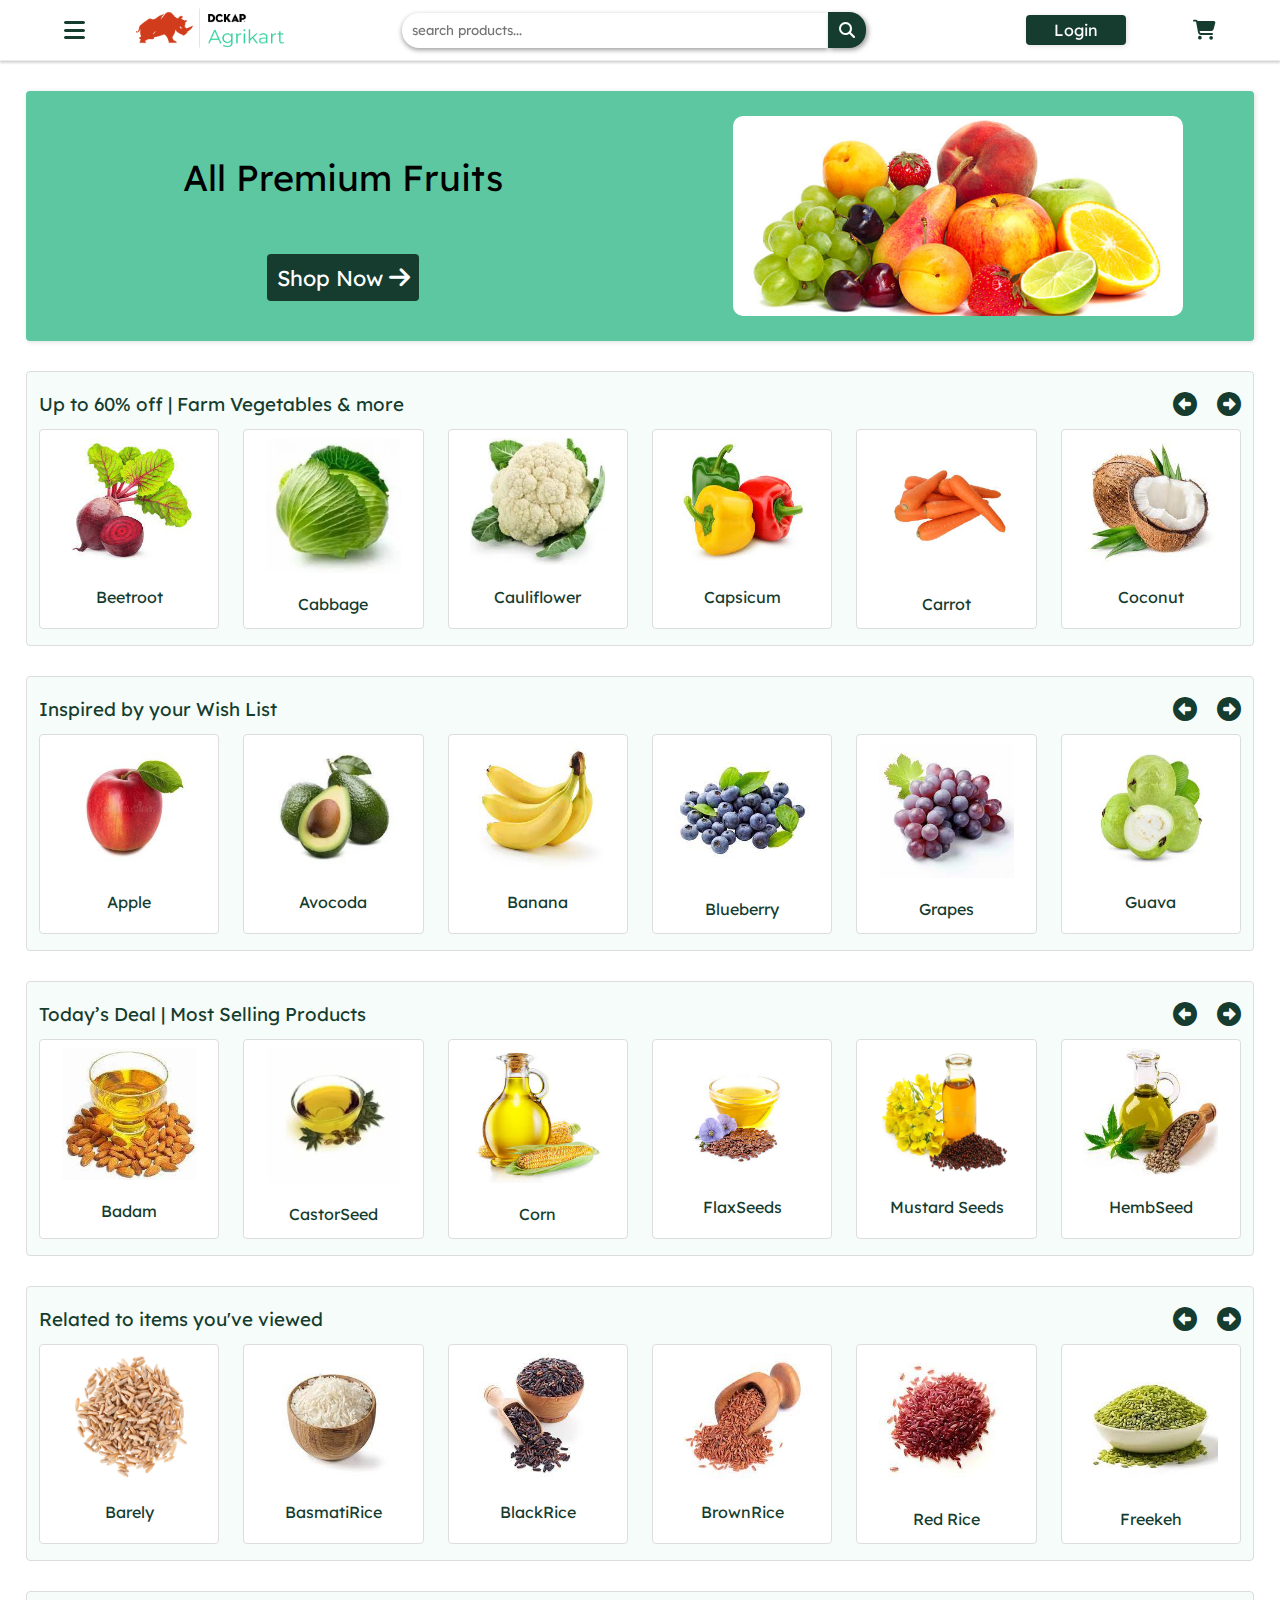
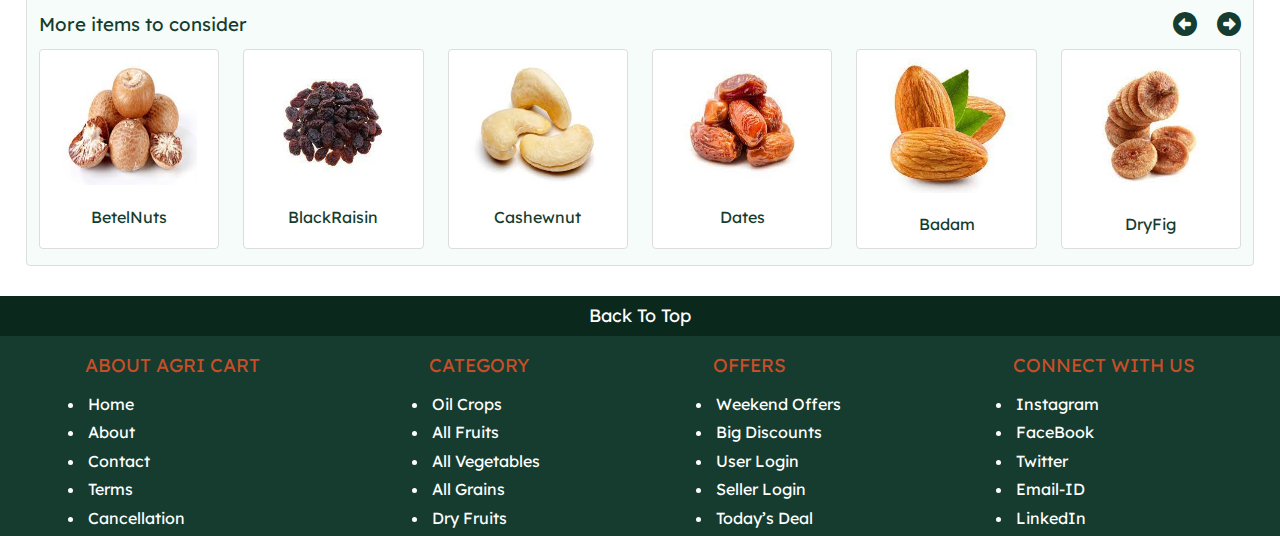
<file: index.html>
<!DOCTYPE html>
<html lang="en">
<head>
    <meta charset="UTF-8">
    <meta name="viewport" content="width=device-width, initial-scale=1.0">
    <title>PLA - AgriKart</title>
    <link rel="stylesheet" href="https://cdnjs.cloudflare.com/ajax/libs/font-awesome/6.4.2/css/all.min.css"> 
    <link rel="stylesheet" href="./CSS/style.css">
    <style>

     
    </style>
</head>
<body>

    <div class="navBarCheckout">
      <div class="navCheckoutInner" style="width: 90%; justify-content: space-between; gap: 100px; ">
            <div class="navCheckoutLeft"  style="width: 25%; gap: 40px;">
              <i id="navMenuIcon" class="fa-solid fa-bars" style="font-size: 24px;"></i>
              <a href="index.html"><img id="mainLogo" src="./Assets/PlaAssets/agrikart.png" alt="" style="width: 170px; height: 60px" /></a> 
            </div>
            <div class="navCheckoutRight" style="width: 70%;  ">
              <div class="navSearch" style="width: 90%;justify-content: center; ">
                <input id="navSearchBox" type="text" placeholder="search products..." style="box-shadow: 0px 2px 5px rgb(156, 156, 156); border: none; outline: none; height: 35px; width: 85%; padding: 0px 10px; border-radius: 17px 0px 0px 17px;" />
                <div id="navSearchIcon" style="width: 8%; justify-content: center; height: 36px; text-align: center; background-color: #153c2e; border-radius: 0px 17px 17px 0px; box-shadow: 2px 2px 5px rgb(156, 156, 156);">
                  <i class="fa-solid fa-magnifying-glass" style="color: white; font-size: 16px;"></i>
                </div>
              </div>
              
            </div>

            <div class="cartProfileIcon" style="width: 25%;justify-content: space-between; gap: 10px;">
              
              <button id="plaSideBtn" class="plaSideBtn"><a href="Login.html">Login</a></button>    
             
            
            <i id="navProfileIcon" class="fa-solid fa-user" style="font-size: 20px;" > </i>
            <a href="./wishlist.html" style="color: #153c2e; "><i id="navwishIcon" class="fa-solid fa-heart" style="color: #153c2e; font-size: 20px;"></i></a> 
            <a href="./cart.html" style="color: #153c2e;"><i id="navCrtIcon" class="fa-solid fa-cart-shopping" style="color: #153c2e; font-size: 20px;"> </i></a>
      
      </div>
      </div>
         
    </div>
    
    <div class="plaSidediv" id="plaSidediv">
      <div class="plaSideNavMain" id="plaSideNavMain" style="padding-left: 25px;">
          <div class="plaSideNavigation" id="plaSideNavigation">
              <div id="plaSideClose">
                  <h3 id="plaSideExit"><i class="fa-solid fa-circle-xmark"></i></h3>
              </div>
              <div class="plaSideNav" id="plaSideNav">
                      <div class="plasidenavhead">
                          <h3 id="plaSideStart"> <a href="./plphtml.html">Start Buying!</a> </h3>
                      </div>
                      <h4 id="plaSideNavList"> <a href="./index.html"><i class="fa-solid fa-house"> </i> Home </a></h4>
                      
                        <h4 id="plaSideNavList1" > <i class="fa-solid fa-list"> </i>  Shop By Category </h4>
                      <div class="plaSideNavcategory plaSidenavhide" id="plaNavcatlog" >
                        <h4 id="plaCategoryList" class="oil"><a href="./plphtml.html">Oil Crops</a></h4>
                        <h4 id="plaCategoryList" class="fruit"><a href="./plphtml.html">All Fruits</a></h4>
                        <h4 id="plaCategoryList" class="veg"><a href="./plphtml.html">All vegetables</a></h4>
                        <h4 id="plaCategoryList" class="grain"><a href="./plphtml.html">All Grains</a></h4>
                        <h4 id="plaCategoryList" class="dry"><a href="./plphtml.html">Dry Fruits</a></h4>
                      </div>   
                      <h3 class="plaSideNavAccount"> My Account </h3>    
                      <h4 id="plaSideNavList"><a href=""><i class="fa-solid fa-box-open"></i> My Orders </a></h4>    
                      <h4 id="plaSideNavList"> <a href="./cart.html"><i class="fa-solid fa-bag-shopping"></i> My Cart List </a></h4>    
                      <h4 id="plaSideNavList"> <a href="./wishlist.html"><i class="fa-solid fa-hand-holding-heart"></i> My Wish List </a></h4>    
                      <h4 id="plaSideNavList"> <a href="https://palli.dckap.com/en/#contact-us"><i class="fa-solid fa-square-phone"></i> Customer support </a></h4>    
                      <h4 id="plaSideNavList"> <a href="https://palli.dckap.com/en/blog/"><i class="fa-solid fa-users"></i> About Us </a></h4>
                      <h4 id="plaSideNavList"> <a href="https://www.linkedin.com/company/dckap-palli/mycompany/"><i class="fa-solid fa-address-book"></i> connect with Us </a></h4> 
                      <div class="plaSideSignin">
                      <button id="plaSideBtn"><a href="Login.html">SignIn</a></button>    
                      <button id="plasignout" class="plasignout">SignOut</button>
                     </div>   
              </div>
          </div>  
      </div>
  </div>
  

    <div class="AgriKartPla">
        <div class="plaAgriKart" id="plaAgriKart">
            <div class="plaSlideShowDiv">  
                <div class="plaSlideInner1">
                    <h1 id="plaSlideTxt">Buy Natural Products</h1>
                    <button id="plaSlideShopBtn" class="plaSlideScrollBtn"><a href="./plphtml.html">  Shop Now <i class="fa-solid fa-arrow-right"> </i> </a> </button>
                </div>

                <div class="plaSlideInner2" id="plaSlideImg1"  >
                    <!-- <img id="plaSlideImg1" src="./Assets/PlaAssets/platop.jpg" alt=""/> -->
                </div>
            </div>
        </div>
    </div>

    <div class="plaFooter">
        <div class="plaFooterBackTop"><a id="plafootAtag" href="./index.html">Back To Top</a></div>
        <div class="plaFooterMain">
         <div class="plafooterlist">
             <div class="plafooterheading"> <h3 class="plafooterhead">ABOUT AGRI CART</h3> </div>
             <li class="plafooterListitems"><a href="./index.html">Home</a></li>
             <li class="plafooterListitems"><a href="https://palli.dckap.com/en/blog/">About</a></li>   
             <li class="plafooterListitems"><a href="https://palli.dckap.com/en/#contact-us">Contact</a></li>   
             <li class="plafooterListitems"><a href="https://www.dckap.com/terms-of-service/">Terms</a></li>   
             <li class="plafooterListitems"><a href="https://palli.dckap.com/en/#contact-us">Cancellation</a></li>   
         </div>
         <div class="plafooterlist">
          <div class="plafooterheading"> <h3 class="plafooterhead">CATEGORY</h3> </div>   
       
          <li class="plafooterListitems" id="oil"><a href="./plphtml.html">Oil Crops </a></li>
          <li class="plafooterListitems" id="fruit"><a href="./plphtml.html">All Fruits</a> </li>   
          <li class="plafooterListitems" id="veg"><a href="./plphtml.html">All Vegetables</a> </li>   
          <li class="plafooterListitems" id="grain"><a href="./plphtml.html">All Grains</a></li>   
          <li class="plafooterListitems" id="dry"><a href="./plphtml.html">Dry Fruits</a></li>     </div>
      <div class="plafooterlist">
        <div class="plafooterheading">
          <h3 class="plafooterhead">OFFERS</h3>
         </div>     
        <li class="plafooterListitems"><a href="./index.html">Weekend Offers</a></li>
        <li class="plafooterListitems"><a href="./index.html">Big Discounts</a></li>   
        <li class="plafooterListitems"><a href="./Login.html">User Login</a></li>   
        <li class="plafooterListitems"><a href="https://palli.dckap.com/en/#contact-us">Seller Login</a></li>   
        <li class="plafooterListitems"><a href="./index.html">Today’s Deal</a></li>   
      </div>
      <div class="plafooterlist">
        <div class="plafooterheading">
          <h3 class="plafooterhead">CONNECT WITH US</h3>
         </div>    
        <li class="plafooterListitems"><a href="https://www.instagram.com/dckappalli/">Instagram</a></li>
        <li class="plafooterListitems"><a href="https://www.facebook.com/dckappalli">FaceBook</a></li>   
        <li class="plafooterListitems"><a href="https://twitter.com/dckap_palli">Twitter</a></li>   
        <li class="plafooterListitems"><a href="palli@dckap.com">Email-ID</a></li>   
        <li class="plafooterListitems"><a href="https://www.linkedin.com/company/dckap-palli/mycompany/">LinkedIn</a></li>   
      </div>
        </div>
      </div>

    <script type="module" src="./JS/script.js"></script>
</body>
</html>
</file>
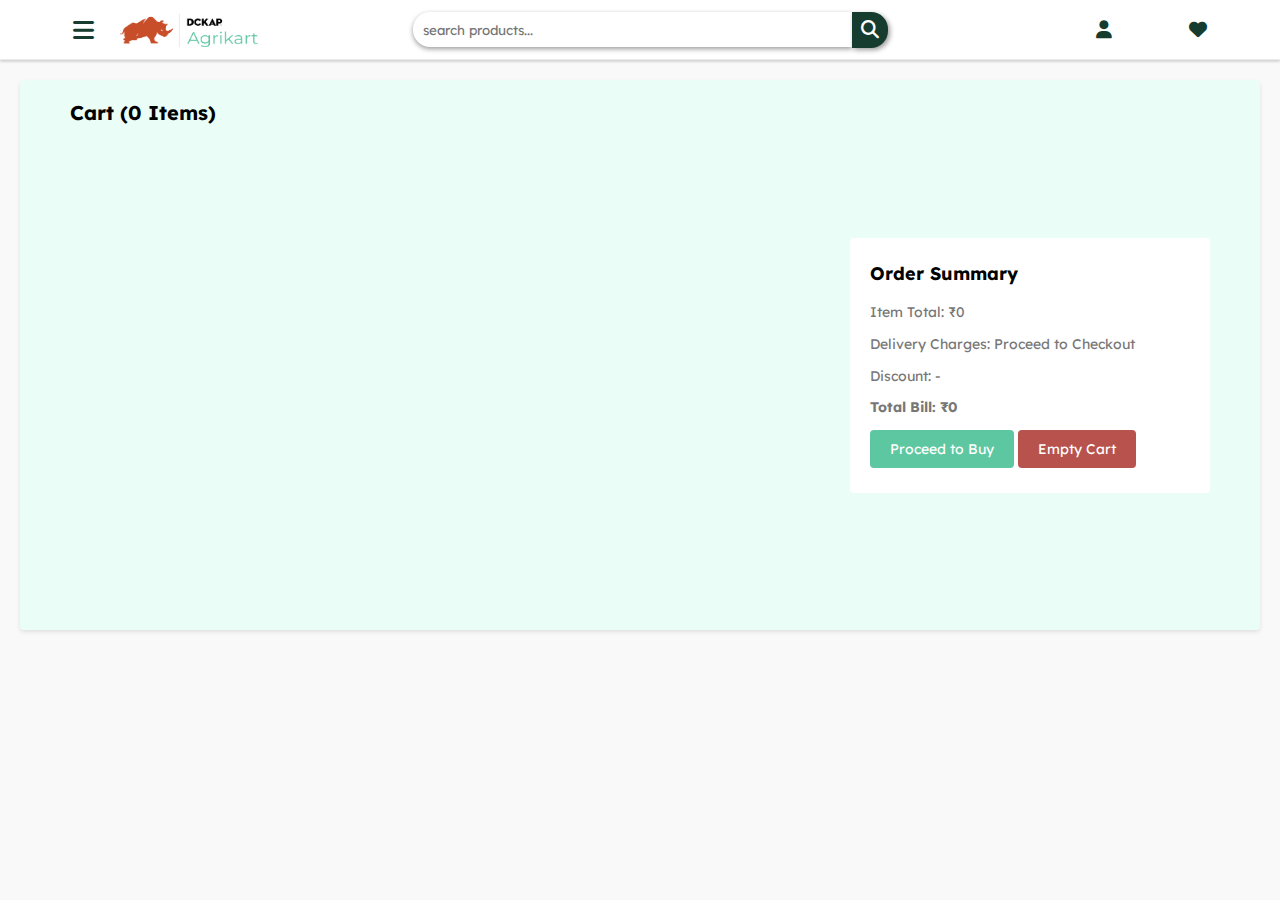
<file: cart.html>
<!DOCTYPE html>
<html lang="en">
<head>
    <meta name="viewport" content="width=device-width, initial-scale=1.0">
    <link rel="stylesheet" href="CSS/cart.css">
    <link rel="stylesheet" href="https://cdnjs.cloudflare.com/ajax/libs/font-awesome/6.5.1/css/all.min.css">
    <title>AgriCart</title>
</head>
<body>
    <header class="pdNav">

    </header>



<main>
   
<div class="cart-things" id="cart-things">
    <h2>Cart (2 Items)</h2>
    <div class="cart-things-2" id="cart-things-2"></div>
    <!-- <div class="item">
        <img src="img_almonds.jpg" alt="Farmley Almonds">
        <div class="item-details">
            <h3>Farmley Popular California Almonds (Badam)</h3>
            <p class="price">₹900</p>
            <p> 500g</p>
         
        </div>
        <input type="number" value="1">
    </div>
    <div class="item">
        <img src="img_almonds.jpg" alt="Farmley Almonds">
        <div class="item-details">
            <h3>Nut Toppers Premium Cashews (W320)</h3>
            <p class="price">₹471</p>
            <p> 500g</p>
            
        </div>
        <input type="number" value="1">
    </div>
    <div class="item">
        <img src="img_almonds.jpg" alt="Farmley Almonds">
        <div class="item-details">
            <h3>Nut Toppers Premium Cashews (W320)</h3>
            <p class="price">₹471</p>
            <p> 500g</p>
            
        </div>
        <input type="number" value="1">
    </div>
    <div class="item">
        <img src="img_almonds.jpg" alt="Farmley Almonds">
        <div class="item-details">
            <h3>Nut Toppers Premium Cashews (W320)</h3>
            <p class="price">₹471</p>
            <p> 500g</p>
            
        </div>
        <input type="number" value="1">
    </div>
    <div class="item">
        <img src="img_almonds.jpg" alt="Farmley Almonds">
        <div class="item-details">
            <h3>Nut Toppers Premium Cashews (W320)</h3>
            <p class="price">₹471</p>
            <p> 500g</p> 
        </div>
        <input type="number" value="1">
    </div> -->
</div>



<div class="summary">
    <h2>Order Summary</h2>
    <p>Item Total: ₹1371</p>
    <p>Delivery Charges: <span class="delivery">Proceed to Checkout</span></p>
    <p>Discount: -</p>
    <h3>Total Bill: ₹0</h3>
    <div class="summary-btn">
        <button id="proceedToBuyBtn">Proceed to Buy</button>
        <button class="empty-cart" onclick="emptyCart()">Empty Cart</button>
    </div>
    
</div>
<!-- <button class="empty-cart">Empty Cart</button> -->
</main>

<footer>

</footer>
<script src="JS/cart.js"></script>

</body>
</html>
</file>
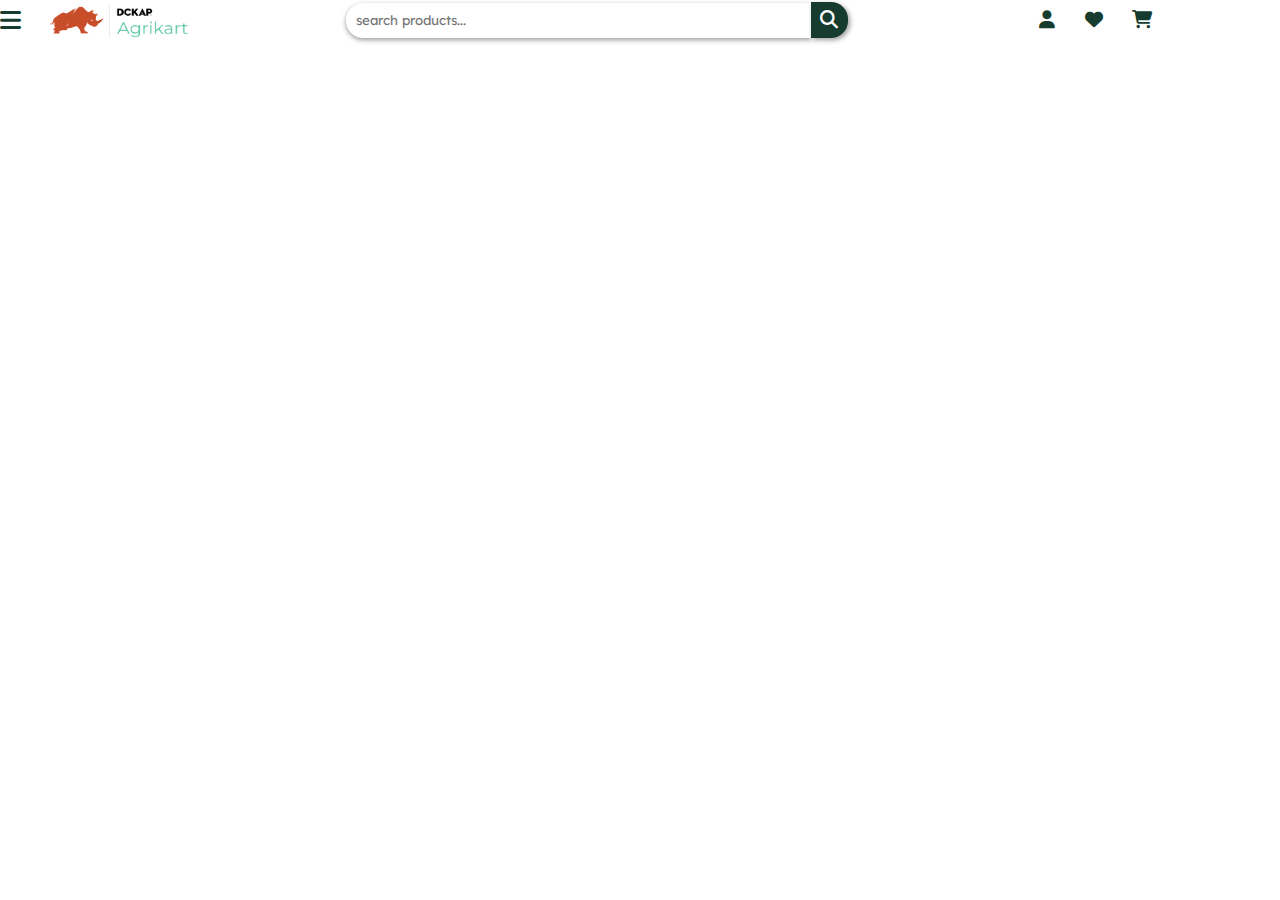
<file: navBar.html>
<!DOCTYPE html>
<html lang="en" style="margin: 0; font-family: 'Roboto', sans-serif">

<head>
  <meta charset="UTF-8" />
  <meta name="viewport" content="width=device-width, initial-scale=1.0" />
  <link rel="stylesheet" href="https://cdnjs.cloudflare.com/ajax/libs/font-awesome/6.5.1/css/all.min.css">
  <link rel="stylesheet" href="/CSS/checkout.css" />
  <title>Navbar</title>

  <style>
    @import url('https://fonts.googleapis.com/css2?family=Lexend:wght@100..900&display=swap');

    * {
      margin: 0;
      font-family: "Lexend", sans-serif;
      font-style: normal;
    }

    .navBarCheckout,
    .navSearch #navSearchIcon {
      display: flex;
      align-items: center;
      justify-content: center;
    }

    .navCheckoutInner,
    .navCheckoutLeft,
    .navCheckoutRight {
      display: flex;
      align-items: center;
      justify-content: space-between;
    }

    .navCheckoutInner i {
      font-size: 18px;
      color: #153c2e;
    }

    .navCheckoutLeft img:hover,
    i:hover,
    #navSearchIcon:hover {
      cursor: pointer;
    }

    #wishlistIcon::before {
      margin: 0;
    }
  </style>
</head>

<body>
  <div class="navCheckoutInner" style="width: 90%">
    <div class="navCheckoutLeft" style="width: 17%">
      <i id="navMenuIcon" class="fa-solid fa-bars" style="font-size: 24px" onclick="plaSidenavBar()"></i>
      <img id="mainLogo" src="./Assets/logo-full-palli-tamil-color.png" alt="" style="width: 150px; height: 40px"
        onclick="navigationMain()" />
    </div>
    <div class="navCheckoutRight" style="width: 70%">
      <div class="navSearch" style="width: 65%; display: flex; justify-content: start; align-items: center;">
        <input id="navSearchBox" type="text" placeholder="search products..." style="box-shadow: 0px 2px 5px rgb(156, 156, 156); border: none; outline: none;
                   height: 35px; width: 85%; padding: 0px 10px; border-radius: 17px 0px 0px 17px;" />
        <div id="navSearchIcon"
          style="width: 7%; height: 36px; background-color: #153c2e; border-radius: 0px 17px 17px 0px; box-shadow: 2px 2px 5px rgb(156, 156, 156);">
          <i class="fa-solid fa-magnifying-glass" style="color: white;"></i>
        </div>
      </div>
      <div class="cartProfileIcon"
        style="width: 14%; display: flex; justify-content: space-between; align-items: center;">
        <i id="navProfileIcon" class="fa-solid fa-user"></i>
        <i id="wishlistIcon" class="fa-solid fa-heart" onclick="wishIconPageNavigate(this)" style="margin: 0;"></i>
        <i id="navCrtIcon" class="fa-solid fa-cart-shopping" onclick="cartIconPageNavigate(this)"></i>
      </div>
    </div>
  </div>

  <!-- <script>
    
function navigateCheckout(btn) {
  window.location.href = "checkout.html";
}

function cartIconPageNavigate(icon) {
  window.location.href = "cart.html";
}

function wishIconPageNavigate(icon) {
    window.location.href = "wishlist.html";
}
function navigationMain() {
  window.location.href = "index.html";
}

  </script> -->

</body>

</html>
</file>
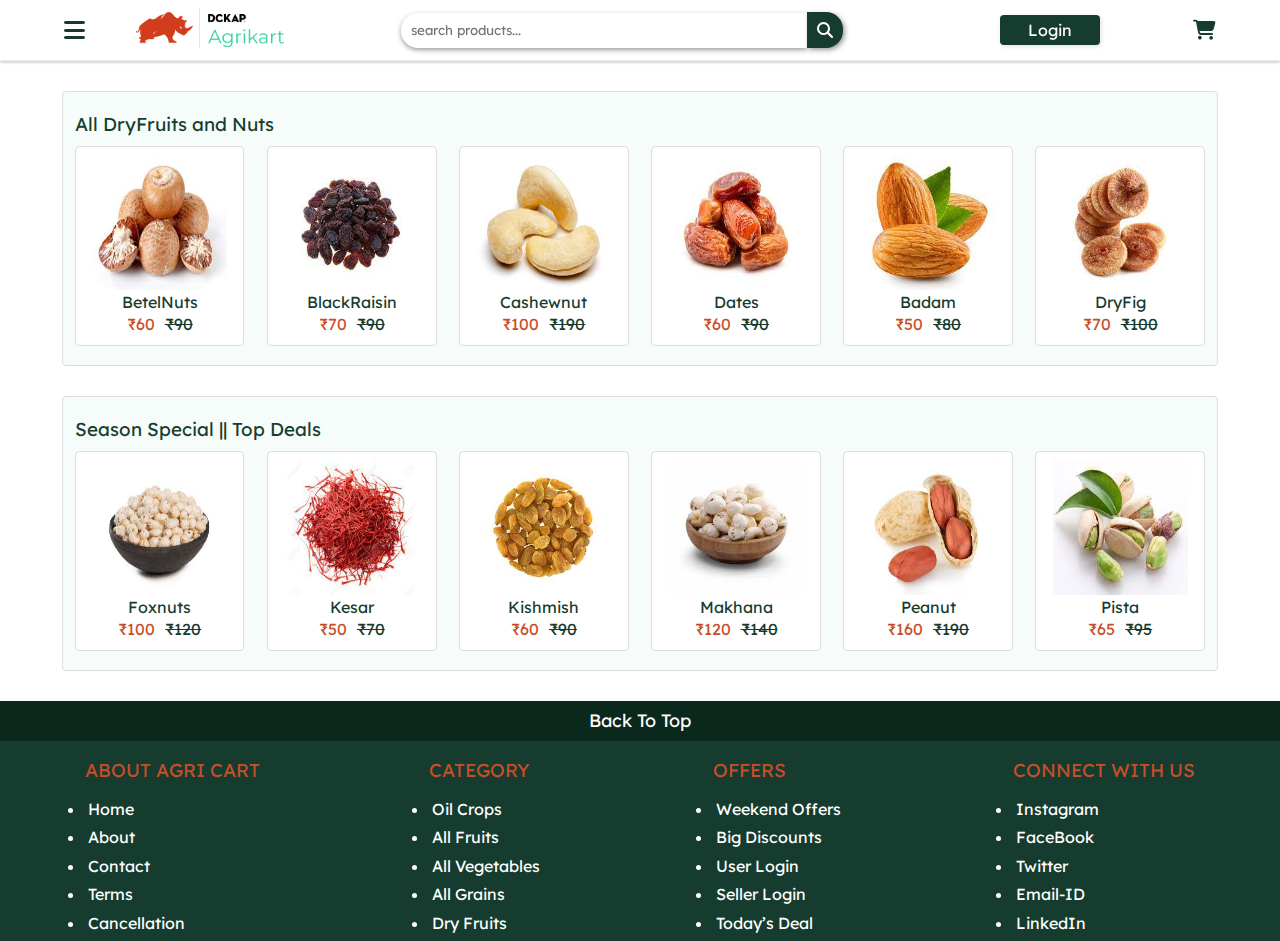
<file: plphtml.html>
<!DOCTYPE html>
<html lang="en">
<head>
    <meta charset="UTF-8">
    <meta name="viewport" content="width=device-width, initial-scale=1.0">
    <title>PLP - AgriKart</title>
    <link rel="stylesheet" href="https://cdnjs.cloudflare.com/ajax/libs/font-awesome/6.4.2/css/all.min.css"> 
    <link rel="stylesheet" href="./CSS/style.css">
</head>
<body>
  <div class="navBarCheckout">
    <div class="navCheckoutInner" style="width: 90%; justify-content: space-between; gap: 100px; ">
          <div class="navCheckoutLeft"  style="width: 25%; gap: 40px;">
            <i id="navMenuIcon" class="fa-solid fa-bars" style="font-size: 24px;"></i>
           <a href="index.html"><img id="mainLogo" src="./Assets/PlaAssets/agrikart.png" alt="" style="width: 170px; height: 60px" /></a> 
          </div>
          <div class="navCheckoutRight" style="width: 70%;  ">
            <div class="navSearch" style="width: 90%;justify-content: center; ">
              <input id="navSearchBox" type="text" placeholder="search products..." style="box-shadow: 0px 2px 5px rgb(156, 156, 156); border: none; outline: none; height: 35px; width: 85%; padding: 0px 10px; border-radius: 17px 0px 0px 17px;" />
              <div id="navSearchIcon" style="width: 8%; justify-content: center; height: 36px; text-align: center; background-color: #153c2e; border-radius: 0px 17px 17px 0px; box-shadow: 2px 2px 5px rgb(156, 156, 156);">
                <i class="fa-solid fa-magnifying-glass" style="color: white; font-size: 16px;"></i>
              </div>
            </div>
            
          </div>
          <div class="cartProfileIcon" style="width: 30%;justify-content: space-between; gap: 20px;">
              
                  <button id="plaSideBtn" class="plaSideBtn"><a href="Login.html">Login</a></button>    
                 
              
            <i id="navProfileIcon" class="fa-solid fa-user" > </i>
            <a href="./wishlist.html" style="color: #153c2e;"><i id="navwishIcon" class="fa-solid fa-heart" style="color: #153c2e; font-size: 20px;"></i></a> 
            <a href="./cart.html" style="color: #153c2e;"><i id="navCrtIcon" class="fa-solid fa-cart-shopping" style="color: #153c2e; font-size: 20px;" > </i></a>
          
          </div>
    </div>
       
  </div>
  

  <div class="plaSidediv" id="plaSidediv">
    <div class="plaSideNavMain" id="plaSideNavMain" style="padding-left: 25px;">
        <div class="plaSideNavigation" id="plaSideNavigation">
            <div id="plaSideClose">
                <h3 id="plaSideExit"><i class="fa-solid fa-circle-xmark"></i></h3>
            </div>
            <div class="plaSideNav" id="plaSideNav">
                    <div class="plasidenavhead">
                        <h3 id="plaSideStart"> <a href="./plphtml.html">Start Buying!</a> </h3>
                    </div>
                    <h4 id="plaSideNavList"> <a href="./index.html"><i class="fa-solid fa-house"> </i> Home </a></h4>
                    
                      <h4 id="plaSideNavList1" > <i class="fa-solid fa-list"> </i>  Shop By Category </h4>
                    <div class="plaSideNavcategory plaSidenavhide" id="plaNavcatlog" >
                      
                      <h4 id="plaCategoryList" class="oil"><a href="./plphtml.html">Oil Crops</a></h4>
                      <h4 id="plaCategoryList" class="fruit"><a href="./plphtml.html">All Fruits</a></h4>
                      <h4 id="plaCategoryList" class="veg"><a href="./plphtml.html">All vegetables</a></h4>
                      <h4 id="plaCategoryList" class="grain"><a href="./plphtml.html">All Grains</a></h4>
                      <h4 id="plaCategoryList" class="dry"><a href="./plphtml.html">Dry Fruits</a></h4>
                     </div>   
                    <h3 class="plaSideNavAccount"> My Account </h3>    
                    <h4 id="plaSideNavList"><a href=""><i class="fa-solid fa-box-open"></i> My Orders </a></h4>    
                    <h4 id="plaSideNavList"> <a href="./cart.html"><i class="fa-solid fa-bag-shopping"></i> My Cart List </a></h4>    
                    <h4 id="plaSideNavList"> <a href="./wishlist.html"><i class="fa-solid fa-hand-holding-heart"></i> My Wish List </a></h4>    
                    <h4 id="plaSideNavList"> <a href="https://palli.dckap.com/en/#contact-us"><i class="fa-solid fa-square-phone"></i> Customer support </a></h4>    
                    <h4 id="plaSideNavList"> <a href="https://palli.dckap.com/en/blog/"><i class="fa-solid fa-users"></i> About Us </a></h4>
                    <h4 id="plaSideNavList"> <a href="https://www.linkedin.com/company/dckap-palli/mycompany/"><i class="fa-solid fa-address-book"></i> connect with Us </a></h4> 
                    <div class="plaSideSignin">
                    <button id="plaSideBtn"><a href="Login.html">SignIn</a></button>    
                    <button  class="plasignout" id="plasignout">SignOut</button>
                   </div>   
            </div>
        </div>  
    </div>
</div>

  
    <div class="AgriKartPlp">
        <div class="plpAgriKart" id="plpAgriKart">
           
        </div>
    </div>

    <div class="plaFooter">
      <div class="plaFooterBackTop"><a id="plafootAtag" href="./index.html">Back To Top</a></div>
      <div class="plaFooterMain">
       <div class="plafooterlist">
           <div class="plafooterheading"> <h3 class="plafooterhead">ABOUT AGRI CART</h3> </div>
           <li class="plafooterListitems"><a href="./index.html">Home</a></li>
           <li class="plafooterListitems"><a href="https://palli.dckap.com/en/blog/">About</a></li>   
           <li class="plafooterListitems"><a href="https://palli.dckap.com/en/#contact-us">Contact</a></li>   
           <li class="plafooterListitems"><a href="https://www.dckap.com/terms-of-service/">Terms</a></li>   
           <li class="plafooterListitems"><a href="https://palli.dckap.com/en/#contact-us">Cancellation</a></li>   
       </div>
       <div class="plafooterlist">
        <div class="plafooterheading"> <h3 class="plafooterhead">CATEGORY</h3> </div>   
        <li class="plafooterListitems" id="oil"><a href="./plphtml.html">Oil Crops </a></li>
        <li class="plafooterListitems" id="fruit"><a href="./plphtml.html">All Fruits</a> </li>   
        <li class="plafooterListitems" id="veg"><a href="./plphtml.html">All Vegetables</a> </li>   
        <li class="plafooterListitems" id="grain"><a href="./plphtml.html">All Grains</a></li>   
        <li class="plafooterListitems" id="dry"><a href="./plphtml.html">Dry Fruits</a></li>   
    </div>
    <div class="plafooterlist">
      <div class="plafooterheading">
        <h3 class="plafooterhead">OFFERS</h3>
       </div>     
      <li class="plafooterListitems"><a href="./index.html">Weekend Offers</a></li>
      <li class="plafooterListitems"><a href="./index.html">Big Discounts</a></li>   
      <li class="plafooterListitems"><a href="./Login.html">User Login</a></li>   
      <li class="plafooterListitems"><a href="https://palli.dckap.com/en/#contact-us">Seller Login</a></li>   
      <li class="plafooterListitems"><a href="./index.html">Today’s Deal</a></li>   
    </div>
    <div class="plafooterlist">
      <div class="plafooterheading">
        <h3 class="plafooterhead">CONNECT WITH US</h3>
       </div>    
      <li class="plafooterListitems"><a href="https://www.instagram.com/dckappalli/">Instagram</a></li>
      <li class="plafooterListitems"><a href="https://www.facebook.com/dckappalli">FaceBook</a></li>   
      <li class="plafooterListitems"><a href="https://twitter.com/dckap_palli">Twitter</a></li>   
      <li class="plafooterListitems"><a href="palli@dckap.com">Email-ID</a></li>   
      <li class="plafooterListitems"><a href="https://www.linkedin.com/company/dckap-palli/mycompany/">LinkedIn</a></li>   
    </div>
      </div>
    </div>

    <script type="module" src="./JS/plpjs.js"></script>

</body>
</html>
</file>
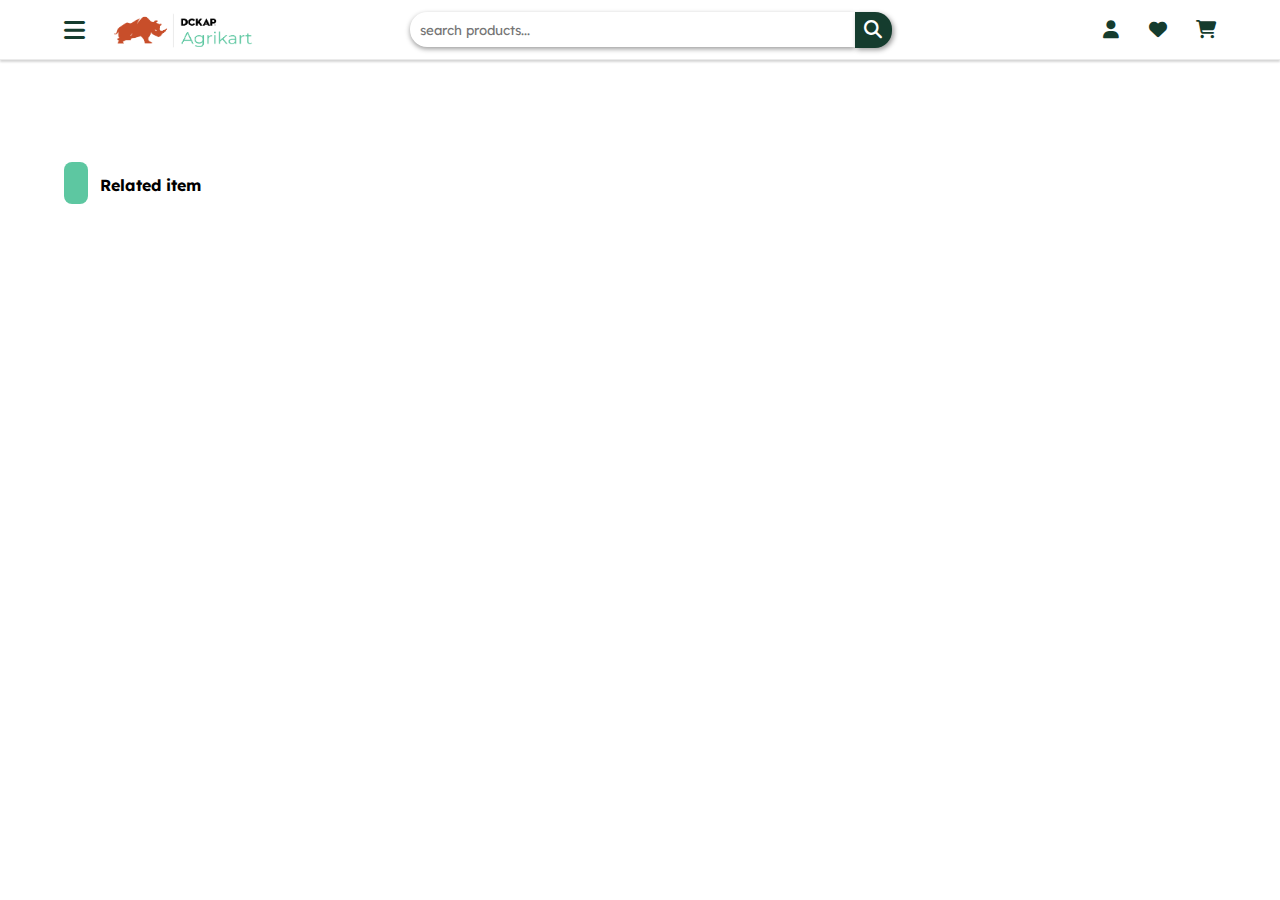
<file: product_detail.html>
<!DOCTYPE html>
<html lang="en">

<head>
    <meta charset="UTF-8">
    <meta name="viewport" content="width=device-width, initial-scale=1.0">
    <title>product detail page</title>
    <link rel="stylesheet" href="https://cdnjs.cloudflare.com/ajax/libs/font-awesome/6.5.1/css/all.min.css">

    <link rel="stylesheet" href="CSS/Product_detail.css">
</head>

<body>
    <div class="product page">
        <header class="pdNav">

        </header>


        <!-- product section -->
        <div class="product-container">

        </div>
    </div>


    <div class="related_items">
        <div class="related_head">
            <div class="related_line"></div>
            <h4>Related item</h4>
        </div>
        <div class="related-items-div">

        </div>
    </div>
    <script src="JS/Product_detail.js"></script>
    <script>
        fetch('navBar.html')
            .then(response => response.text())
            .then(data => {
                document.querySelector('.pdNav').innerHTML += data;
            });
    </script>
</body>

</html>
</file>
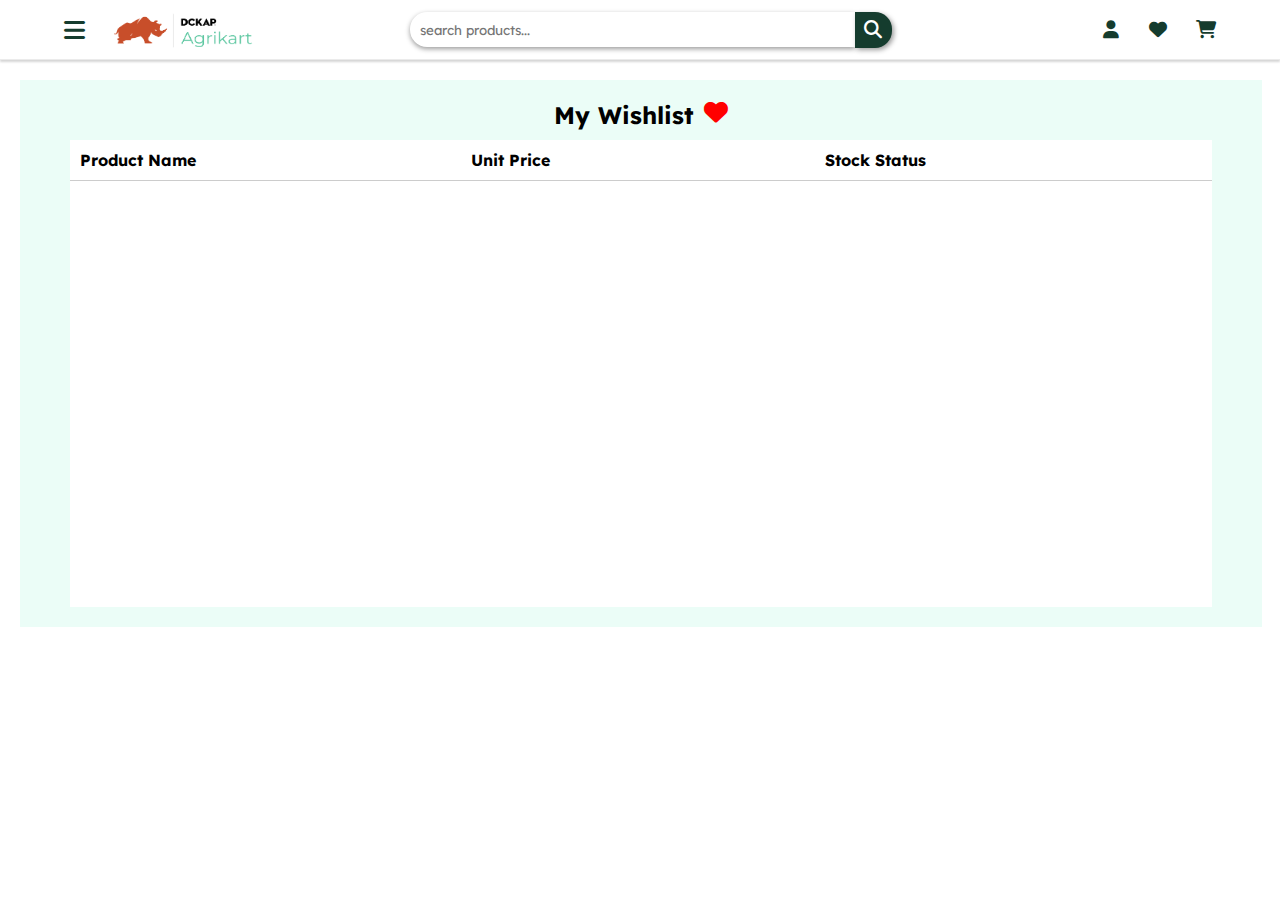
<file: wishlist.html>
<!DOCTYPE html>
<html lang="en">
  <head>
    <meta charset="UTF-8" />
    <meta name="viewport" content="width=device-width, initial-scale=1.0" />
    <title>My Wishlist</title>
    <!-- Bootstrap 5 CDN -->
    <link
      rel="stylesheet"
      href="https://cdnjs.cloudflare.com/ajax/libs/font-awesome/6.5.1/css/all.min.css"
    />
    <link rel="stylesheet" href="CSS/wishlist.css" />
    <!-- <link rel="stylesheet" href="https://cdn.jsdelivr.net/npm/bootstrap@5.0.2/dist/css/bootstrap.min.css"> -->
    <!-- Custom CSS -->
  </head>
  <body>
    <header class="pdNav"></header>
    <div class="wishbox">
      <div class="container">
        <div class="wishlist-title">
          My Wishlist <i class="fas fa-heart"></i>
        </div>
        <!-- Table -->
        <table class="wishlist-table">
          <thead>
            <tr>
              <th>Product Name</th>
              <th>Unit Price</th>
              <th>Stock Status</th>
              <th></th>
            </tr>
          </thead>
          <tbody id="wishlist-table-body" class="wishlist-table-body">
        

          </tbody>
        </table>
      </div>
    </div>

  <script src="JS/wishlist.js"></script>
  </body>
</html>
</file>
<file: CSS/style.css>
@import url('https://fonts.googleapis.com/css2?family=Lexend:wght@100..900&display=swap');
*{
  font-family: "Lexend", sans-serif;
  font-optical-sizing: auto;
  font-weight: 400;
  font-style: normal;
}


:root {
    --primary-color:  #5DC7A1;
    --second-color:#C84E2A;
    --secondary-color:#153c2e;
    --shade4-color:   #0b281c;
    --thirdsade-color:#53b390;
    --rareUse1-color: #000000;
    --rareUse2-color: #ffff;
    --boxshawdow-color:  #ddd;
    --blur-color:rgba(255, 255, 255, 0.419);
    --shade5-color: #f5fcf9;
}

.view{    display: block;}
.block{ display: none;}

body { 
    max-width: 1440px; 
    width: 100%; 
    margin: 0; 
    padding: 0; 
}
 /* top nav bar---------------- */


 .navBarCheckout, .navCheckoutInner, .navCheckoutLeft, .navCheckoutRight ,.navSearch ,#navSearchIcon ,.cartProfileIcon  
 {
   display: flex;
   align-items: center;
   justify-content: space-between;
 }
 .navBarCheckout
 {
   width: 100%;
   height: 60px;
   background-color: var(--white);
   margin-bottom: 20px;
   border-bottom: 1px solid rgb(235, 235, 235);
   box-shadow: 0px 2px 2px rgb(214, 214, 214);
   justify-content: center;
   gap: 10%;
   position: sticky;
   top: 0px;
   background-color: var(--rareUse2-color);
 }

 /* #plaSideBtn{ display: none;} */
 .navProfileIcon{ display: none;}
 .plasignout{ display: none;}


 
/* side nav bar ---------------------------------------- */

.plaSidediv *{ line-height: 0px;}

#plaSideNavList1:hover{
color: var(--second-color);
}


li a{
    color: var(--rareUse2-color);
}
h4 a, h4 a i{
    color: var(--secondary-color);
    font-size: 16px;
}
#plaNavcatlog{
    display: flex;
    flex-direction: column;
    align-items: center;
    justify-content: space-between;
    line-height: 0px;
}
.plaSidediv {
    position: fixed;
    top: 0px;
    background-color: var(--blur-color);
    border-radius: 6px;
    height: 655px;
    width: 100%;
    overflow: hidden;
    cursor: pointer;
}

.plaSideNavMain {
    background-color: var(--rareUse2-color);
    height: 660px;
    width: 300px;
    border-right: 1px solid var(--secondary-color);
    overflow-x: scroll;
}

.plaSideNav{
    
    display: flex;
    align-items: flex-start;
    justify-content: center;
    flex-direction: column;
    gap: 10px;
}

#plaSideNavList1 {
    width: 100%;
    display: flex;
    align-items: center;
    gap: 20px;
}

#plaSideNavList {
    width: 100%;
    display: flex;
    align-items: center;
    gap: 20px;
}
#plaSideNavList a:hover{
    color: var(--second-color);
    text-decoration: underline;
}
#plaSideClose {
    position: sticky;
    top: 30px;
    right: 5px;
    margin-left: 260px;
}

.plasidebdy { display: flex;}

.plasidenavhead {
    display: flex;
    align-items: center;
    justify-content: center;
}
.plaSideSignin {
    display: flex;
    align-items: center;
    justify-content: center;
    width: 100%;
    height: 60px;
}

 #plasignout:hover{
    text-decoration: underline;
 }

 #plasignout, #plaSideBtn {
    padding: 5px 0px;
    width: 100px;
    font-size: 16px;
    background-color:var(--secondary-color);
    border: none;
    border-radius: 4px; 
    color: var(--rareUse2-color);
    box-shadow: 1px 1px 5px var(--boxshawdow-color);   
}

#plaCategoryList{
    padding: 2px;
}

#plaSideBtn a{
    color: var(--rareUse2-color);
    text-decoration: none;
}
#plaSideBtn:hover{ box-shadow: none;  }

#plaSideBtn a:hover{ text-decoration: underline;}
 
#plaCategoryList { width: 100%;}

.plaSideblock { display: block;}

.plaSidenavhide { display: none; }

#plaNavcatlog{
    display: none;
}

 /* pla and plp main------------------- */

  .plaAgriKart,.AgriKartPlp{   
    background-color: var(--rareUse2-color);
    display: flex;
    justify-content: center;
    flex-direction: column;
    align-items: center;
    width: 100%;
    gap: 30px;
    margin-top: 30px;
    flex-wrap: wrap;
}

a i{ color: var(--rareUse2-color); }

a{   text-decoration: none;  color: var(--secondary-color);} 

i{    text-decoration: none;  color: var(--secondary-color); font-size: 24px;}

 /* pla slide show top  -------------------------------*/
 .plaSlideShowDiv{
    display: flex;
    align-items: center;
    justify-content: space-around;
    height: 250px;
    width: 96%;
    background-color:var(--primary-color);
    box-shadow: 1px 1px 5px var(--boxshawdow-color);  
   border-radius: 4px;
}
.plaSlideInner1{
    width: 40%;
    text-align: center;
    font-size: large;
    display: flex;
    align-items: center;
    justify-content: center;
    flex-direction: column;
    gap: 30px;
 }

 .plaSlideInner2{ 
     height: 200px; 
     width: 450px;
     background-position:center;
     background-size: 450px;
     background-repeat: no-repeat;
     object-fit: cover;
     border-radius: 10px;
     background-color: var(--rareUse2-color);
}
 
 #plaSlideShopBtn{
    padding: 2%;
    font-size: larger;
    font-weight: 600;
    background-color:var(--secondary-color);
    border: none;
    border-radius: 4px;    
}

#plaSlideShopBtn a{
    color: var(--rareUse2-color);
    text-decoration: none;
}
#plaSlideShopBtn a:hover{
   text-decoration: underline;
}
 #plaSlideShopBtn:hover{
    box-shadow: 1px 1px 5px var(--boxshawdow-color);
 }

/* ----------------------card main-------- */
.plaProductCardMain,.plpProductCardMain {
    border: 1px solid var(--boxshawdow-color);
    width: 96%;
    height: 275px;
    border-radius: 4px;
    box-sizing: border-box;
    background-color:var(--shade5-color); 
    color: var(--secondary-color);
    display: flex;
    flex-direction: column;
    justify-content: center;
    align-items: center;
    gap: 10px;
}
.plaproductcard-container,.plpcardGroup {
    width: 98%;
    display: flex;
    flex-wrap: wrap;
    justify-content: space-between;

}
.plaproductcard-container>*,
.plpcardGroup>* { 
    width: 15%;
}
.plaproductcardImg,#plaproductcardImg,#plpproductimg{
    height: 135px;
    width: 135px;
    margin-top: 8px;
}
.plaProductHeaing,.plpProductHeaing {
    width: 98%;
    display: flex;
    justify-content: space-between;
    align-items: center;
}

.plaProductHeaing h3, .plpProductHeaing h3 { margin: 0;}

.plaProductHeaing:hover, .plpProductHeaing:hover{
color: var(--second-color);
text-decoration: underline;
}


.placardbtn{
    display: flex;
    align-items: center;
    justify-content: space-between;
    gap: 20px;
}
.placardleftbtn, .placardrightbtn {
    font-size: 25px;
    color: var(--secondary-color);
    cursor: pointer;
}
.plaproductcard, .plpproductcard {
    border: 1px solid var(--boxshawdow-color);
    height: 200px;
    box-sizing: border-box;
    display: flex;
    flex-direction: column;
    align-items: center;
    justify-content: space-around;
    border-radius: 4px;
    background-color: var(--rareUse2-color);
    color: var(--secondary-color);
    animation: fadeIn 0.5s ease-in-out;
}
.plpproductcard  {   padding-bottom: 10px;}

.plpproductcard:hover{
    border: 1px solid var(--secondary-color);    
    animation: fadeIn 0.5s ease-in-out;
    cursor: pointer;
}
.plaProductCardMain:hover{
    border: 1px solid var(--secondary-color);    
    cursor: pointer;
    color: var(--second-color);
}

/*pla footer------------------- */
.plaFooter {
    margin-top: 30px;
    width: 100%;
    background:var(--secondary-color);
    line-height: 2px;
  }
.plaFooterBackTop{
    background:var(--shade4-color);
    height: 40px;
    display: flex;
    justify-content: center;
    align-items: center;
    flex-wrap: wrap;
}  
#plafootAtag{   color: var(--rareUse2-color); font-size: large;}
#plafootAtag:hover{    color: var(--second-color); text-decoration: underline;}
.plaFooterMain{
    display: flex;
    align-items: center;
    justify-content: space-around;
    flex-wrap: wrap;
}
.plafooterhead{
    color: var(--second-color);
}

.plafooterlist{
    height: 200px;
    color: var(--rareUse2-color);
    display: flex;
    /* gap: 15px; */
    align-items:flex-start;
    justify-content:space-around;
    flex-direction: column;
    flex-wrap: wrap;
}
.plafooterListitems{
    padding: 0px 3px 8px 3px;
    text-decoration: underline var(--secondary-color);
}
.plafooterListitems:hover{
    color: var(--second-color);
    text-decoration: underline var(--second-color);
}

li a:hover{
color: var(--second-color);
}

/* plp page--------------- */
.plpAgriKart{
    width: 94%;
    display: flex;
    flex-direction: column;
    align-items: center;
    justify-content: space-between;
    gap: 30px;
  }

#plpCardPrice{
    color: var(--second-color);
    margin-right: 10px;
}

#plpProductName {
    margin: 0;
}

#plpProductName:hover{
color: var(--second-color);
text-decoration: underline;
}
#plpPriceDiv h4{
    margin: 0;
}

.plaSideSignin button {
    width: 100px;
    height: 30px;
    padding: 5px 0px;
}

/*------------------------------------------------ scroll bar code */
::-webkit-scrollbar {
    width: 8px;
    background-color: var(--rareUse2-color);
  }
  ::-webkit-scrollbar-track {
    background-color: var(--rareUse2-color);
  }
  ::-webkit-scrollbar-thumb {
    background-color:var(--secondary-color);
    border-radius: 4px;
  }

@keyframes fadeIn {
    from {
        opacity: 0;
        transform: translateY(-10px);
    }
 
    to {
        opacity: 1;
        transform: translateY(0);
    }
}


.plaproductcard:hover{    
    animation: fadeIn 0.5s ease-in-out;
    cursor:auto;
}
</file>
<file: CSS/cart.css>
* {
    margin: 0;
    padding: 0;
    box-sizing: border-box;
}
/* ----------------nav---- */
:root {
    --primary-color : #5DC7A1;
    --secondary-color : #C84E2A;
    --backround-one : #ebfdf7;
    --box-shadow1 : #abbeb8;
    --box-shadow2 : #a3c0b6;

    --black : #000000;
    --white : #FFFFFF;
}

* {
    margin: 0;
    font-family: 'Roboto', sans-serif;
}



body {
    font-family: Arial, sans-serif;
    background-color: #f9f9f9;
}
::-webkit-scrollbar {
    width: 2px;
  
  }
  
  /* Track */
  ::-webkit-scrollbar-track {
    background: #ff000000;
  }
  
  /* Handle */
  ::-webkit-scrollbar-thumb {
    background: var(--secondary-color);
    border-radius: 2.5px;
  }

header {
    background-color: #f8f8f8da;
    color: white;
    padding: 10px;
    display: flex;
    justify-content: space-between;
    align-items: center;
}
.pdNav {
    width: 100%;
    height: 60px;
    background-color: var(--white);
    margin-bottom: 20px;
    border-bottom: 1px solid rgb(235, 235, 235);
    box-shadow: 0px 2px 2px rgb(214, 214, 214);
    display: flex;
    align-items: center;
    justify-content: center;
    position: sticky;
    top: 0;
    z-index: 10;
  }
  #navCrtIcon{
    display: none;
  }
header h1 {
    font-size: 24px;
}

input[type="text"] {
    padding: 5px;
    border: 1px solid #ccc;
    border-radius: 4px;
    width: 200px;
}


.cart-icon {
    background-color: #f44336;
    color: white;
    border-radius: 50%;
    width: 30px;
    height: 30px;
    text-align: center;
    line-height: 30px;
    font-size: 16px;
}


main {
    background-color: #EBFDF7;
    padding: 20px;
    margin: 20px;
    height: 550px;
    border-radius: 4px;
    display: flex;
    justify-content: space-around;
    box-shadow: 0 2px 4px rgba(0, 0, 0, 0.1);
}
.cart-things{
    width: 60%;
 
   
}
.cart-things-2{
    width: 100%;
    height: 440px;
    overflow-y: auto;
}
h2 {
    font-size: 20px;
    margin-bottom: 10px;
}

.item {
    display: flex;
    align-items: center;
    margin-bottom: 10px;
}

.item img {
    width: 60px;
    height: 60px;
    margin-right: 10px;
}

.item-details {
    flex-grow: 1;
}

.item-details h3 {
    font-size: 18px;
    margin-bottom: 5px;
}

.item-details p {
    font-size: 14px;
    color: #777;
}

input[type="number"] {
    width: 40px;
    padding: 5px;
    border: 1px solid #ccc;
    border-radius: 4px;
}


.summary {
    background-color: #ffffff;
    padding: 20px;
    border-radius: 4px;
    margin-top: 20px;
    width: 30%;
    height: 50%;
    display: flex;
    flex-direction: column;
    align-self: center;
    justify-content: space-around;
}

.summary h2 {
    font-size: 18px;
    margin-bottom: 10px;
}

.summary p, .summary h3 {
    font-size: 14px;
    color: #777;
    margin-bottom: 5px;
}

button {
    background-color: #5DC7A1;;
    color: white;
    border: none;
    padding: 10px 20px;
    border-radius: 4px;
    cursor: pointer;
    font-size: 14px;
}


footer {
    text-align: right;
    margin-top: 20px;
}

.empty-cart {
    background-color: #a4271ecb;
}
/* ------------------- */
/* cart.css */

.item {
    background-color: #ffffff; /* Example background color */
    padding: 10px;
    margin-bottom: 10px;
    border-radius: 5px;
}

.item img {
    max-width: 100px;
    height: auto;
    margin-right: 10px;
    border-radius: 5px;
}

.item-details {
    display: flex;
    flex-direction: column;
}

.price {
    font-weight: bold;
}
</file>
<file: CSS/checkout.css>
:root {
  --primary-color: #5dc7a1;
  --secondary-color: #c84e2a;
  --backround-one: #f6fcfa;
  --button-Backround1: #5dc7a1;
  --button-Backround2: #c84e2a;
  --button-Backround3: #153c2e;
  --button-Backround4: #153c2e;
  --box-shadow1: #abbeb8;
  --box-shadow2: #a3c0b6;

  --black: #000000;
  --white: #ffffff;
}

@import url("https://fonts.googleapis.com/css2?family=Lexend:wght@100..900&display=swap");

* {
  margin: 0;
  font-family: "Lexend", sans-serif;
  font-style: normal;
}

.disNone {
  display: none;
}

.checkout,
.addressDefault,
.checkoutAddress,
.totalCard1,
.totalCard2 {
  display: flex;
  flex-direction: column;
}

.checkout {
  max-width: 1440px;
  width: 100%;
  align-items: center;
  justify-content: center;
}

.navBarCheckout {
  width: 100%;
  height: 60px;
  background-color: var(--white);
  margin-bottom: 20px;
  border-bottom: 1px solid rgb(235, 235, 235);
  box-shadow: 0px 2px 2px rgb(214, 214, 214);
  display: flex;
  align-items: center;
  justify-content: center;
}

.selectAddDiv,
.payment-container,
.cart-review-container {
  display: flex;
  align-items: center;
  justify-content: center;
}

.cartProfileIcon,
.checkout-payment-container,
.confirmationInner {
  display: flex;
  align-items: center;
  justify-content: space-between;
}

.addNoteCreateBtn button,
.useAddressBtn button,
.button-container button,
#netBanking select,
.confirmBtn,
#CreateAddSubBtn {
  border: none;
  outline: none;
}

.checkoutAddress {
  width: 90%;
}

.processNav {
  display: flex;
  align-items: center;
  gap: 10px;
  margin-top: 20px;
}

.processNav hr {
  width: 100px;
  height: 2px;
  background-color: black;
  border: none;
}

.selectAddDiv {
  width: 100%;
  height: 458px;
  margin-top: 20px;
  background-color: var(--backround-one);
}
/* -----newAddress---- */

.newAddressDiv {
  width: 40%;
  height: 90%;
  border: 1px solid rgb(214, 214, 214);
  border-radius: 5px;
  box-shadow: 1px 1px 4px 2px rgb(214, 214, 214);
  background-color: var(--white);
  display: flex;
  align-items: center;
  justify-content: center;
}

#CreateAddSubBtn {
  width: 250px;
  padding: 15px;
  position: relative;
  left: 58em;
  top: -305px;
  background-color: #153c2e00;
}

#newAddress {
  height: 95%;
  width: 92%;
  display: flex;
  flex-direction: column;
  gap: 7px;
}

.selectAddDiv,
.addressDefault,
.totalCard1,
.totalCard2,
.useAddressBtn button,
.payment-container,
.cart-review-container,
.button-container button,
#netBanking select {
  border-radius: 5px;
  box-shadow: 2px 2px 5px var(--box-shadow1);
}
.selectAddress,
.paymentDiv {
  width: 95%;
  height: 90%;
}

.addNoteCreateBtn {
  width: 100%;
  height: 30px;
  display: flex;
  justify-content: space-between;
  margin-bottom: 15px;
}

.addNoteCreateBtn button {
  background-color: var(--button-Backround4);
  color: var(--white);
  padding: 0px 10px;
  border-radius: 5px;
  box-shadow: 2px 2px 5px var(--box-shadow2);
}

.addressListDiv {
  width: 100%;
  height: 90%;
  /* background-color: var(--white); */
  display: flex;
  align-items: center;
  justify-content: space-between;
}

.addressList {
  width: 60%;
  height: 90%;
}

.addressDefault {
  width: 95%;
  height: 15%;
  margin-bottom: 10px;
  padding: 16px;
  background-color: white;
  /* border-radius: 5px; */
}

.addressDefault,
.totalCard1,
.totalCard2,
.payment-container,
.cart-review-container {
  border: 1px solid rgb(226, 226, 226);
}

.addressSelection {
  display: flex;
  gap: 10px;
  margin-bottom: 10px;
}

.actionsAddress {
  display: flex;
  align-items: center;
  gap: 20px;
  padding-left: 22px;
}

.actionsAddress > * {
  color: var(--white);
  font-weight: 500;
}
.useAddressBtn button {
  background-color: var(--button-Backround3);
}
.edit-address {
  color: var(--button-Backround1);
}
.remove-address {
  color: var(--button-Backround2);
}

.totalCard1 {
  background-color: var(--white);
  width: 30%;
  height: 90%;
  align-items: center;
}
.totalCard2 {
  background-color: var(--white);
  width: 30%;
  height: 90%;
  align-items: center;
}

.useAddressBtn {
  width: 90%;
  margin-top: 20px;
  text-align: center;
  border-bottom: 2px solid grey;
}

.useAddressBtn button {
  color: var(--white);
  width: 100%;
  height: 40px;
  font-size: 16px;
  font-weight: 700;
  margin-bottom: 10px;
}

.useAddressBtn p {
  font-size: 12px;
  line-height: 16px;
}

#addPrdPrice span {
  margin-left: 50px;
  color: red;
}

#addPrdPrice span:hover {
  text-decoration: underline;
  cursor: pointer;
}

.totalCalculation {
  border-bottom: 2px solid grey;
}

.totalCalculation span {
  line-height: 40px;
}

.checkout-payment-container {
  width: 100%;
  height: 90%;
}

.payment-container {
  width: 35%;
  height: 100%;
  background-color: var(--white);
}

.payment-container .payment-container-inner,
.payment-container .payment-container-inner > * {
  width: 90%;
}

.payment-method {
  margin-bottom: 15px;
}

#netBanking select {
  width: 60%;
  padding: 5px 10px;
  background-color: var(--white);
}

.payment-method input[type="radio"] {
  margin-right: 5px;
}

#credit-card,
#net-banking,
#cod {
  margin-bottom: 10px;
}

#cardImage,
#netBanking select,
#cod-info {
  margin-left: 20px;
}

.button-container button {
  width: 100%;
  height: 40px;
  margin-top: 20px;
  font-size: 16px;
  font-weight: 700;
  color: white;
  background-color: var(--button-Backround3);
}

.cart-review-container {
  width: 28%;
  height: 80%;
  background-color: var(--white);
}

.cart-container {
  width: 90%;
}

#coupon-code {
  width: 95%;
  padding: 4px 5px;
  margin: 10px 0px;
}

.fontWeight {
  font-weight: 700;
}

/* -----------sidebar------------------ */

.plaSidediv {
  position: absolute;
  top: 5px;
  left: 5px;
  background-color: var(--white);
  height: 650px;
  cursor: pointer;
  border-right: 1px solid grey;
}

.plaSideNavMain {
  margin-top: 30px;
  padding: 0px 15px;
  height: 620px;
}

.plaSideNav {
  display: flex;
  align-items: flex-start;
  justify-content: center;
  flex-direction: column;
}

#plaSideNavList1 {
  padding: 15px;
  width: 100%;
  display: flex;
  align-items: center;
  gap: 20px;
}

#plaSideNavList {
  padding: 15px 0px 15px 15px;
  width: 100%;
  display: flex;
  align-items: center;
  gap: 20px;
}

a {
  text-decoration: none;
}

#plaSideClose {
  position: relative;
  top: -10px;
  right: 5px;
  margin-left: 235px;
}

.plasidebdy {
  display: flex;
}

.plasidenavhead {
  margin-top: -40px;
  display: flex;
  align-items: center;
  justify-content: center;
  height: 40px;
  background-color: var(--primary-color);
  width: 60%;
  border-radius: 5px;
}

#plaCategoryList {
  padding: 10px 0px 10px 50px;
  width: 90%;
}

.plaSidenavhide {
  display: none;
}

.plaSideblock {
  display: block;
}

.plaAgriKart,
.AgriKartPlp {
  display: flex;
  justify-content: center;
  flex-direction: column;
  align-items: center;
  width: 100%;
  gap: 30px;
  margin-top: 30px;
}
</file>
<file: CSS/Product_detail.css>
@import url('https://fonts.googleapis.com/css2?family=Lexend:wght@100..900&display=swap');
* {
  box-sizing: border-box;
  margin: 0;
  padding: 0;
  font-family: "Lexend", sans-serif;
  font-style: normal;
}
:root {
  --primary-color : #5DC7A1;
  --button-backround : #153c2e;
  --secondary-color : #C84E2A;
  --backround-one : #ebfdf7;
  --box-shadow1 : #e4e4e4;
  --box-shadow2 : #a3c0b6;
  --border-colour:  darkred  ;

  --star:#ffe234;
  
  --black : #000000;
  --white : #FFFFFF;
}
body {
  margin: 0 ;
  overflow-x: hidden;
  font-family: "Lexend", sans-serif;
  font-style: normal;
}

.pdNav {
  width: 100%;
  height: 60px;
  background-color: var(--white);
  /* margin-bottom: 20px; */
  border-bottom: 1px solid rgb(235, 235, 235);
  box-shadow: 0px 2px 2px rgb(214, 214, 214);
  display: flex;
  align-items: center;
  justify-content: center;
  position: sticky;
  top: 0;
  z-index: 10;
}

.product-container {
  /* margin-top: 20px; */
display: flex;
justify-content: start;
align-items: start;
gap: 100px;

}
.related_line{
width: 2%;
height: 42px;
background-color:var(--primary-color);
border-radius: 8px;
}


.related_head{
   display: flex;
    flex-direction: row;
    gap: 12px;
    padding-top: 8%;
    padding-left: 5%;
   text-align: center;
}
.related_head h4{
  text-align: center;
  padding-top: 1%;
}

.img-card{
  
  display: flex;
  margin: 0;
  justify-content: center;
  flex-direction: column;
  align-items: center;
  object-fit: cover;
  position: relative;
  left: 1em;

}
.main-img{
  width: 445px;
  height: 445px;
  flex-shrink: 0;
  border-radius: 4px;
  display: flex;
  margin: 0;
  justify-content: center;
align-items: center;
box-shadow:var(--box-shadow2);
  
  object-fit: cover;
}
.heart-container{
  height: 70%;
}
.img-card img {
  width: 75%;
  height: 70%;

}

.small-Card {
  display: flex;
  justify-content: start;

  align-items: center;
  margin-top: 15px;
  gap: 5%;
  width: 400px;
}

.small-Card img {
  width: 90px;
  height: 90px;
  border-radius: 4px;
  cursor: pointer;

}

.button{
  position: relative;
  top: 40px;
  display: flex;
  gap: 42%;
  left:29px;
}

.small-Card img:active {
  border: 1px solid  var(--primary-color);
}

.sm-card {
  border: 2px solid var(--border-colour);
}

.product-info{
  margin-top: 5%;
  width: 50%;
 
}
.product-info h3 {
  font-size: 32px; 
  font-weight: 600;  
  /* line-height: 130%; */
  margin-bottom: 3%;
  color: var(--secondary-color);
}
.product-info h2 {
margin-top: 3%;
margin-bottom: 3%;
 
}

.product-info h5 {
  font-size: 24px;
  font-weight: 500;
  color: var(--black);
  margin: 6px 0;
}
.product-info li{
  line-height: 20px;
  padding: 6px;
}

.product-info del {
  color:var(--secondary-color);
}

.product-info p {
  color: var(--box-shadow2);
  width: 77%;
}

.quantity{
  /* margin-top: 5%; */
  width: 320px;
  margin-top: 26px;
  display: flex;
  justify-content: space-between;
  align-items: center;
  gap: 10px;
}


.sizes p {
  font-size: 22px;
  color: var(--black);
}

.size-option {
  width: 200px;
  height: 30px;
  margin-bottom: 15px;
  padding: 5px;
}

#quantity {
  margin: 10px;
}

.quantityIcon {
  width: 35%;
  display: flex;
  align-items: center;
  justify-content: space-between;
  gap: 4px;
}

.quantity input {
  width: 40px;
  height: 33px;
  padding: 6px;
  text-align: center;

}

.quantityIcon i {
  text-align: center;
  font-size: 20px;
  width: 28px;
  padding: 3px 0px;
  background-color: rgb(255, 255, 255);
  /* border: 1px solid grey; */
  box-shadow: 0px 1px 3px 1px grey;
}


.add_card {
  width: 200px;
  display: flex;
  align-items: center;
  justify-content: space-between;
  margin-left: 5%;
}


.add_card button {
  width: 105px;
  background: var(--button-backround);
  border-radius: 4px;
  margin-right: 10px;
  border: none;
  color: var(--white);
  font-weight: 600;
  color: var(--white);
  padding: 10px 2px;
}


button:hover {
  background:  #205b45;
  color: white;
  transition: ease-in 0.2s;
  cursor: pointer;
}

button:active {
  padding: 8px 0px;
  transition: ease-in 0.2s;
}


.delivery {
  display: flex;
  justify-content: space-between;
  align-items: center;
  width: 70%;
  color: var(--box-shadow2);
  font-size: 12px;
  line-height: 150%;
  letter-spacing: 1px;
}

hr {
  color: var(--box-shadow2);
  width: 58%;
  opacity: 0.67;
}

.main-container{
    color: var(--box-shadow2);
    margin: 15px 0;
    cursor: pointer;
     padding: 0 30px;
}

#search_bar{
width: 17%;
height: 32px;
border-radius: 9px;
border: 0;

}

.related-products{
display: flex;
flex-wrap: wrap;
justify-content: center;

}
.related-items-div{
width: 90%;
margin: auto;
  display: flex;
  flex-wrap: wrap;
  gap: 10px;
  justify-content: space-between;
  margin-top: 5%;
  padding-bottom: 20px;
}

.related-item{
max-width: 256px;
width: 100%;
padding: 20px 20px 0 20px;
box-shadow: 0px 1px 5px 1px var(--box-shadow1);
}

.related-items-div{
display: flex;
}

img.item-img {
  width: 196px;
  height: 174px;
  margin-left: 4%;
}

.related-item >h3{
  margin-top: 10px;
}

.product-details {
  width: 35%;
  padding: 20px;
  border: var(--box-shadow1);
  box-shadow: 0px 1px 5px 1px var(--box-shadow1);
  margin-top: 4%;
  margin-right: 4%;
}
.product-details h2{
  color:var(--secondary-color);
  text-align: center;
  padding: 8px;
  margin-bottom: 23px;
  padding: 10px;
}
.product-details li {
  margin-left: 4%;
  padding: 10px;
}

.product-details h2{
text-align: center;

}
.product-details h3{
margin-left: 5%;
}
.product-details h5{
margin-left: 5%;
}
.product-details p{
margin-left: 5%;
}
.product-details label{
margin-left: 5%;
}

.related-items-div a{
color: var(--secondary-color);
}

.related-items-div a:hover{
color: var(--primary-color);
}

span.star {
color: var(--star);
position: relative;
left: 45%;
top: -10%;
}

span.star-price {
color: var(--star);
position: absolute;
left: 45%;
top: 30%;
}

::-webkit-scrollbar {
    width: 8px;
    background-color: #ffffff00;
  }
  ::-webkit-scrollbar-track {
    background-color: #ffffff00;
  }
  ::-webkit-scrollbar-thumb {
    background-color: #0f5111;
    border-radius: 4px;
  }
  .fa-heart:before {
    content: "\f004";
    margin-left: 80%;
}

 
.product-details del {
  color: var(--secondary-color);
}

.related-item del{
  color: var(--secondary-color);
}
</file>
<file: CSS/wishlist.css>
* {
    margin: 0;
    padding: 0;
    box-sizing: border-box;
 
}
/* ----------------nav---- */
:root {
    --primary-color : #5DC7A1;
    --secondary-color : #C84E2A;
    --backround-one : #ebfdf7;
    --box-shadow1 : #abbeb8;
    --box-shadow2 : #a3c0b6;

    --black : #000000;
    --white : #FFFFFF;
}

* {
    margin: 0;
    font-family: 'Roboto', sans-serif;
}
::-webkit-scrollbar {
    width: 2px;
  
  }
  
  /* Track */
  ::-webkit-scrollbar-track {
    background: #ff000000;
  }
  
  /* Handle */
  ::-webkit-scrollbar-thumb {
    background: var(--secondary-color);
    border-radius: 2.5px;
  }

.pdNav {
    width: 100%;
    height: 60px;
    background-color: var(--white);
    margin-bottom: 20px;
    border-bottom: 1px solid rgb(235, 235, 235);
    box-shadow: 0px 2px 2px rgb(214, 214, 214);
    display: flex;
    align-items: center;
    justify-content: center;
    position: sticky;
    top: 0;
    z-index: 10;
  }

.wishbox{
    width: 97%;
    display: flex;
    padding: 20px;
    margin: 20px;
    justify-content: center;
    background-color: #EBFDF7;
   
}

.container{
    width: 95%;
}
.wishlist-title {
    font-size: 24px;
    font-weight: bold;
     /* margin-top: 20px; */
    margin-bottom: 10px; 
    display: flex;
    justify-content: center;
}

.wishlist-title i {
    color: red;
    margin-left: 10px;
}

.wishlist-table {
    width: 100%;
    background-color: white;
    border-collapse: collapse;
    
}

.wishlist-table th {
    text-align: left;
    padding: 10px;
    background-color: white;
    /* border-bottom: 1px solid #ccc; */
}
.wishlist-table-body{
    width: 100%;
    height: 426px;
    display: flex;
    flex-direction: column;
    gap: 5px;
    /* position: relative; */
    overflow-y: auto;
}
tr{
    width: 100%;
    display: flex;
    justify-content: space-between;
    align-items: center;
    gap: 2px;
    border-bottom: 1px solid #ccc;
}
.wishlist-table td {
    padding: 10px;
    /* border-bottom: 1px solid #ccc; */
}

.wishlist-table td img {
    width: 50px;
    height: 50px;
    object-fit: cover;
}
.wishlist-table td .prd-img{
    display: flex;
} 
.wishlist-table td .product-info {
    margin-left: 20px;
}

.wishlist-table td .product-info h4 {
    font-size: 18px;
    font-weight: normal;
    margin: 0;
}

.wishlist-table td .product-info p {
    font-size: 14px;
    color: #777;
    margin: 5px 0;
}

.wishlist-table td .product-price {
    font-size: 18px;
    font-weight: bold;
    color: #333;
}

.wishlist-table td .product-status {
    font-size: 14px;
    color: #777;
}

.wishlist-table td .product-status span {
    display: inline-block;
    width: 10px;
    height: 10px;
    border-radius: 50%;
    margin-right: 5px;
}

.wishlist-table td .product-status .in-stock {
    background-color: green;
}

.wishlist-table td .product-status .out-of-stock {
    background-color: red;
}

.wishlist-table td .product-action {
    text-align: right;
}

.wishlist-table td .product-action button {
    background-color: #5DC7A1;
    color: white;
    border: none;
    border-radius: 4px;
   
    padding: 10px 20px;
    cursor: pointer;
}

.wishlist-table td .product-action button:hover {
    background-color: #5DC7A1;
}
</file>
